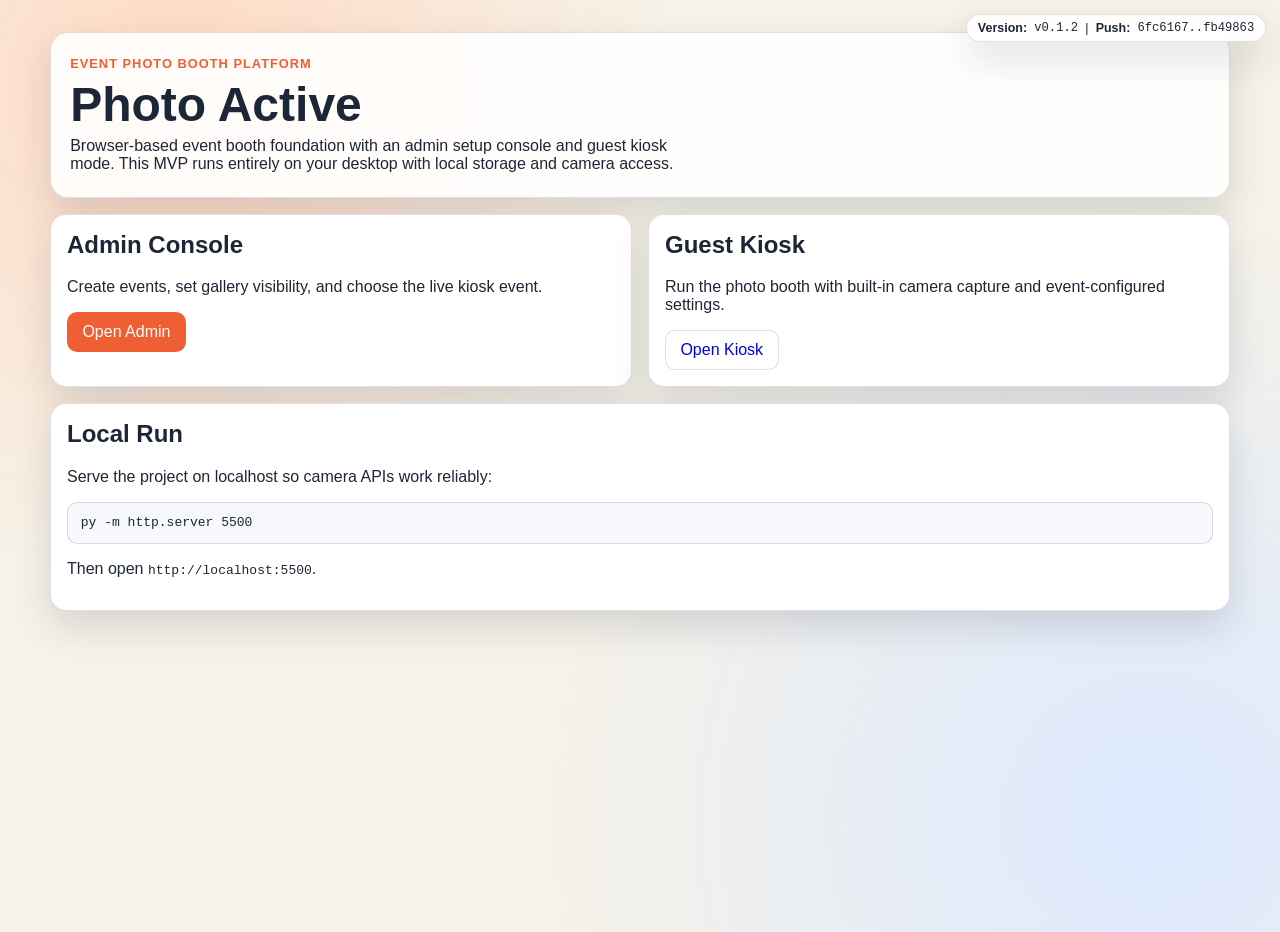
<file: index.html>
<!doctype html>
<html lang="en">
<head>
  <meta charset="UTF-8" />
  <meta name="viewport" content="width=device-width, initial-scale=1.0" />
  <meta name="description" content="Photo Active platform launcher for admin and kiosk interfaces." />
  <title>Photo Active Platform</title>
  <link rel="icon" type="image/svg+xml" href="favicon.svg" />
  <link rel="shortcut icon" href="favicon.svg" />
  <link rel="stylesheet" href="styles.css" />
</head>
<body>
  <aside class="build-badge" aria-label="Active app version">
    <strong>Version:</strong> <code id="appVersion">v0.1.2</code>
    <span>|</span>
    <strong>Push:</strong> <code id="pushRange">workflow-managed</code>
  </aside>
  <main class="shell">
    <header class="hero">
      <p class="eyebrow">Event Photo Booth Platform</p>
      <h1>Photo Active</h1>
      <p>
        Browser-based event booth foundation with an admin setup console and guest kiosk mode.
        This MVP runs entirely on your desktop with local storage and camera access.
      </p>
    </header>

    <section class="launcher-grid" aria-label="Application entry points">
      <article class="launch-card">
        <h2>Admin Console</h2>
        <p>Create events, set gallery visibility, and choose the live kiosk event.</p>
        <a class="btn btn-primary" href="admin.html">Open Admin</a>
      </article>

      <article class="launch-card">
        <h2>Guest Kiosk</h2>
        <p>Run the photo booth with built-in camera capture and event-configured settings.</p>
        <a class="btn" href="kiosk.html">Open Kiosk</a>
      </article>
    </section>

    <section class="panel">
      <h2>Local Run</h2>
      <p>Serve the project on localhost so camera APIs work reliably:</p>
      <pre><code>py -m http.server 5500</code></pre>
      <p>Then open <code>http://localhost:5500</code>.</p>
    </section>
  </main>
  <script src="js/version-badge.js" defer></script>
</body>
</html>
</file>
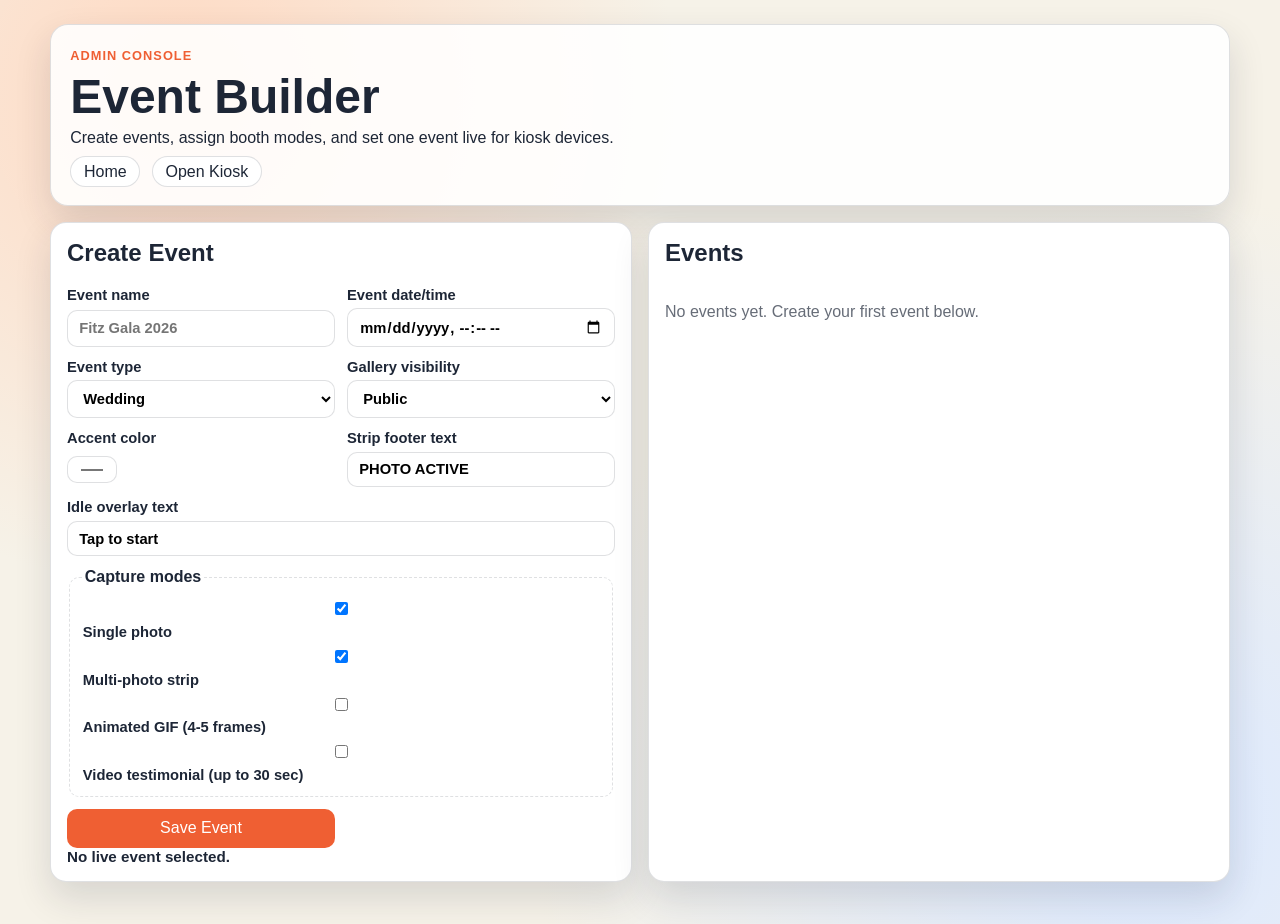
<file: admin.html>
<!doctype html>
<html lang="en">
<head>
  <meta charset="UTF-8" />
  <meta name="viewport" content="width=device-width, initial-scale=1.0" />
  <title>Photo Active Admin</title>
  <link rel="icon" type="image/svg+xml" href="favicon.svg" />
  <link rel="shortcut icon" href="favicon.svg" />
  <link rel="stylesheet" href="styles.css" />
</head>
<body>
  <main class="shell shell-admin">
    <header class="hero">
      <p class="eyebrow">Admin Console</p>
      <h1>Event Builder</h1>
      <p>Create events, assign booth modes, and set one event live for kiosk devices.</p>
      <nav class="top-nav">
        <a href="index.html">Home</a>
        <a href="kiosk.html">Open Kiosk</a>
      </nav>
    </header>

    <section class="grid-two">
      <article class="panel">
        <h2>Create Event</h2>
        <form id="eventForm" class="form-grid">
          <label>
            Event name
            <input name="eventName" type="text" placeholder="Fitz Gala 2026" required />
          </label>

          <label>
            Event date/time
            <input name="eventDate" type="datetime-local" />
          </label>

          <label>
            Event type
            <select name="eventType">
              <option>Wedding</option>
              <option>Corporate</option>
              <option>Private</option>
              <option>Public</option>
            </select>
          </label>

          <label>
            Gallery visibility
            <select name="galleryType">
              <option value="public">Public</option>
              <option value="private">Private</option>
            </select>
          </label>

          <label>
            Accent color
            <input name="accentColor" type="color" value="#f95d2f" />
          </label>

          <label>
            Strip footer text
            <input name="logoText" type="text" value="PHOTO ACTIVE" />
          </label>

          <label class="full-width">
            Idle overlay text
            <input name="overlayText" type="text" value="Tap to start" />
          </label>

          <fieldset class="full-width mode-fieldset">
            <legend>Capture modes</legend>
            <label><input id="modePhoto" type="checkbox" checked /> Single photo</label>
            <label><input id="modeStrip" type="checkbox" checked /> Multi-photo strip</label>
            <label><input id="modeGif" type="checkbox" /> Animated GIF (4-5 frames)</label>
            <label><input id="modeVideo" type="checkbox" /> Video testimonial (up to 30 sec)</label>
          </fieldset>

          <button class="btn btn-primary" type="submit">Save Event</button>
        </form>
        <p id="eventStatus" class="status">No live event selected.</p>
      </article>

      <article class="panel">
        <h2>Events</h2>
        <div id="eventList" class="stack"></div>
      </article>
    </section>
  </main>

  <script src="js/store.js" defer></script>
  <script src="admin.js" defer></script>
</body>
</html>
</file>
<file: styles.css>
:root {
  --paper: #f6f2e8;
  --ink: #1d2636;
  --accent: #ef5f33;
  --surface: #ffffff;
  --line: rgba(29, 38, 54, 0.14);
  --good: #19824b;
  --muted: rgba(29, 38, 54, 0.68);
  --shadow: 0 16px 36px rgba(29, 38, 54, 0.14);
}

* {
  box-sizing: border-box;
}

body {
  margin: 0;
  min-height: 100vh;
  font-family: "Trebuchet MS", "Segoe UI", sans-serif;
  color: var(--ink);
  background:
    radial-gradient(circle at 14% 10%, #ffd9c2 0%, rgba(255, 217, 194, 0) 36%),
    radial-gradient(circle at 90% 88%, #dce9ff 0%, rgba(220, 233, 255, 0) 44%),
    var(--paper);
}

.shell {
  width: min(1180px, 94vw);
  margin: 2rem auto 3rem;
  display: grid;
  gap: 1rem;
}

.build-badge {
  position: fixed;
  top: 0.9rem;
  right: 0.9rem;
  z-index: 1000;
  display: inline-flex;
  align-items: center;
  gap: 0.45rem;
  padding: 0.4rem 0.65rem;
  border: 1px solid var(--line);
  border-radius: 999px;
  background: rgba(255, 255, 255, 0.92);
  color: var(--ink);
  box-shadow: var(--shadow);
  font-size: 0.78rem;
  line-height: 1;
  backdrop-filter: blur(4px);
}

.build-badge code {
  font-size: 0.76rem;
}

.shell-admin,
.shell-kiosk {
  margin-top: 1.5rem;
}

.hero {
  border: 1px solid var(--line);
  border-radius: 18px;
  padding: 1.1rem 1.2rem;
  background: rgba(255, 255, 255, 0.88);
  box-shadow: var(--shadow);
}

.eyebrow {
  margin: 0;
  font-size: 0.8rem;
  letter-spacing: 0.08em;
  text-transform: uppercase;
  color: var(--accent);
  font-weight: 700;
}

.hero h1 {
  margin: 0.3rem 0;
  font-size: clamp(1.7rem, 4vw, 3rem);
}

.hero p {
  margin: 0.35rem 0;
  max-width: 70ch;
}

.top-nav {
  margin-top: 0.55rem;
  display: flex;
  gap: 0.7rem;
}

.top-nav a {
  text-decoration: none;
  color: var(--ink);
  border: 1px solid var(--line);
  background: #fff;
  border-radius: 999px;
  padding: 0.35rem 0.8rem;
}

.launcher-grid,
.grid-two,
.booth {
  display: grid;
  gap: 1rem;
}

.launcher-grid,
.grid-two {
  grid-template-columns: repeat(2, minmax(0, 1fr));
}

.booth {
  grid-template-columns: 1.2fr 1fr;
}

.launch-card,
.panel,
.preview-shell,
.controls,
.result {
  border: 1px solid var(--line);
  border-radius: 16px;
  background: var(--surface);
  box-shadow: var(--shadow);
}

.launch-card,
.panel,
.result {
  padding: 1rem;
}

.stack {
  display: grid;
  gap: 0.75rem;
}

.event-card {
  border: 1px solid var(--line);
  border-radius: 12px;
  padding: 0.8rem;
  display: grid;
  grid-template-columns: 1fr auto;
  gap: 0.7rem;
}

.event-card-live {
  border-color: var(--accent);
  box-shadow: inset 0 0 0 1px var(--accent);
}

.event-card h3 {
  margin: 0 0 0.4rem;
}

.event-card p {
  margin: 0.2rem 0;
  color: var(--muted);
  font-size: 0.92rem;
}

.event-actions {
  display: flex;
  align-items: start;
}

.form-grid {
  display: grid;
  gap: 0.75rem;
  grid-template-columns: repeat(2, minmax(0, 1fr));
}

.form-grid label {
  display: grid;
  gap: 0.35rem;
  font-weight: 700;
  font-size: 0.92rem;
}

.full-width {
  grid-column: 1 / -1;
}

.mode-fieldset {
  border: 1px dashed var(--line);
  border-radius: 10px;
  padding: 0.8rem;
  display: grid;
  gap: 0.45rem;
}

.mode-fieldset legend {
  font-weight: 700;
}

.preview-shell {
  position: relative;
  min-height: 420px;
  overflow: hidden;
}

#camera {
  width: 100%;
  height: 100%;
  object-fit: cover;
  display: block;
  transition: filter 0.2s ease;
}

.countdown {
  position: absolute;
  inset: 0;
  display: grid;
  place-items: center;
  font-size: clamp(3rem, 14vw, 8rem);
  font-weight: 800;
  color: #fff;
  text-shadow: 0 2px 10px rgba(0, 0, 0, 0.4);
  opacity: 0;
  transition: opacity 0.2s ease;
}

.countdown.visible {
  opacity: 1;
}

.controls {
  padding: 1rem;
  display: grid;
  gap: 0.9rem;
  align-content: start;
}

.control-group {
  display: grid;
  gap: 0.35rem;
}

.control-group label,
.label {
  font-weight: 700;
  font-size: 0.95rem;
}

.control-inline {
  display: flex;
  align-items: center;
  gap: 0.45rem;
}

select,
button,
input {
  font: inherit;
}

select,
input {
  border-radius: 10px;
  border: 1px solid var(--line);
  padding: 0.55rem 0.7rem;
  background: #fff;
}

.chips {
  display: flex;
  flex-wrap: wrap;
  gap: 0.5rem;
}

.chip {
  border: 1px solid var(--line);
  border-radius: 999px;
  padding: 0.45rem 0.75rem;
  background: #fff;
  cursor: pointer;
}

.chip[aria-checked="true"] {
  border-color: transparent;
  background: var(--ink);
  color: #fff;
}

.button-row {
  display: flex;
  flex-wrap: wrap;
  gap: 0.5rem;
}

.btn {
  border: 1px solid var(--line);
  background: #fff;
  border-radius: 10px;
  padding: 0.6rem 0.9rem;
  cursor: pointer;
  text-decoration: none;
  display: inline-flex;
  align-items: center;
  justify-content: center;
}

.btn-primary {
  background: var(--accent);
  border-color: transparent;
  color: #fff;
}

.btn:disabled {
  cursor: not-allowed;
  opacity: 0.5;
}

.status-panel {
  padding: 0.85rem 0.95rem;
  border: 1px solid rgba(29, 38, 54, 0.14);
  border-radius: 12px;
  background: rgba(20, 33, 47, 0.04);
}

.status-label {
  margin: 0 0 0.35rem;
  font-size: 0.78rem;
  font-weight: 700;
  letter-spacing: 0.08em;
  text-transform: uppercase;
  color: var(--accent);
}

.status {
  margin: 0;
  font-size: 0.95rem;
  font-weight: 600;
}

.status.ok {
  color: var(--good);
}

.camera-diagnostics {
  margin-top: 0.75rem;
  padding: 0.85rem 0.95rem;
  border: 1px solid rgba(239, 95, 51, 0.28);
  border-radius: 12px;
  background: rgba(239, 95, 51, 0.08);
}

.camera-diagnostics h3 {
  margin: 0 0 0.35rem;
  font-size: 0.95rem;
}

.camera-diagnostics p {
  margin: 0 0 0.5rem;
}

.camera-diagnostics-list {
  margin: 0;
  padding-left: 1.2rem;
  display: grid;
  gap: 0.3rem;
}

.muted {
  color: var(--muted);
}

.result h2,
.panel h2,
.launch-card h2 {
  margin-top: 0;
}

.result-canvas {
  width: 100%;
  max-height: 720px;
  border: 1px solid var(--line);
  border-radius: 12px;
  background: repeating-linear-gradient(
    -45deg,
    #f6f7fb,
    #f6f7fb 8px,
    #f1f2f8 8px,
    #f1f2f8 16px
  );
  display: block;
}

pre {
  background: #f7f8fb;
  border: 1px solid var(--line);
  padding: 0.8rem;
  border-radius: 10px;
  overflow-x: auto;
}

.gallery-container {
  display: grid;
  gap: 0.8rem;
}

.gallery-viewer {
  border: 1px solid var(--line);
  border-radius: 12px;
  background: #f9f9f9;
  aspect-ratio: 4 / 3;
  display: flex;
  align-items: center;
  justify-content: center;
  overflow: hidden;
}

.gallery-image {
  max-width: 100%;
  max-height: 100%;
  object-fit: contain;
}

.gallery-nav {
  display: flex;
  align-items: center;
  justify-content: center;
  gap: 1rem;
}

.gallery-counter {
  font-weight: 700;
  color: var(--muted);
  min-width: 60px;
  text-align: center;
}

@media (max-width: 980px) {
  .launcher-grid,
  .grid-two,
  .booth,
  .form-grid {
    grid-template-columns: 1fr;
  }

  .preview-shell {
    min-height: 320px;
  }

  .event-card {
    grid-template-columns: 1fr;
  }
}
</file>
